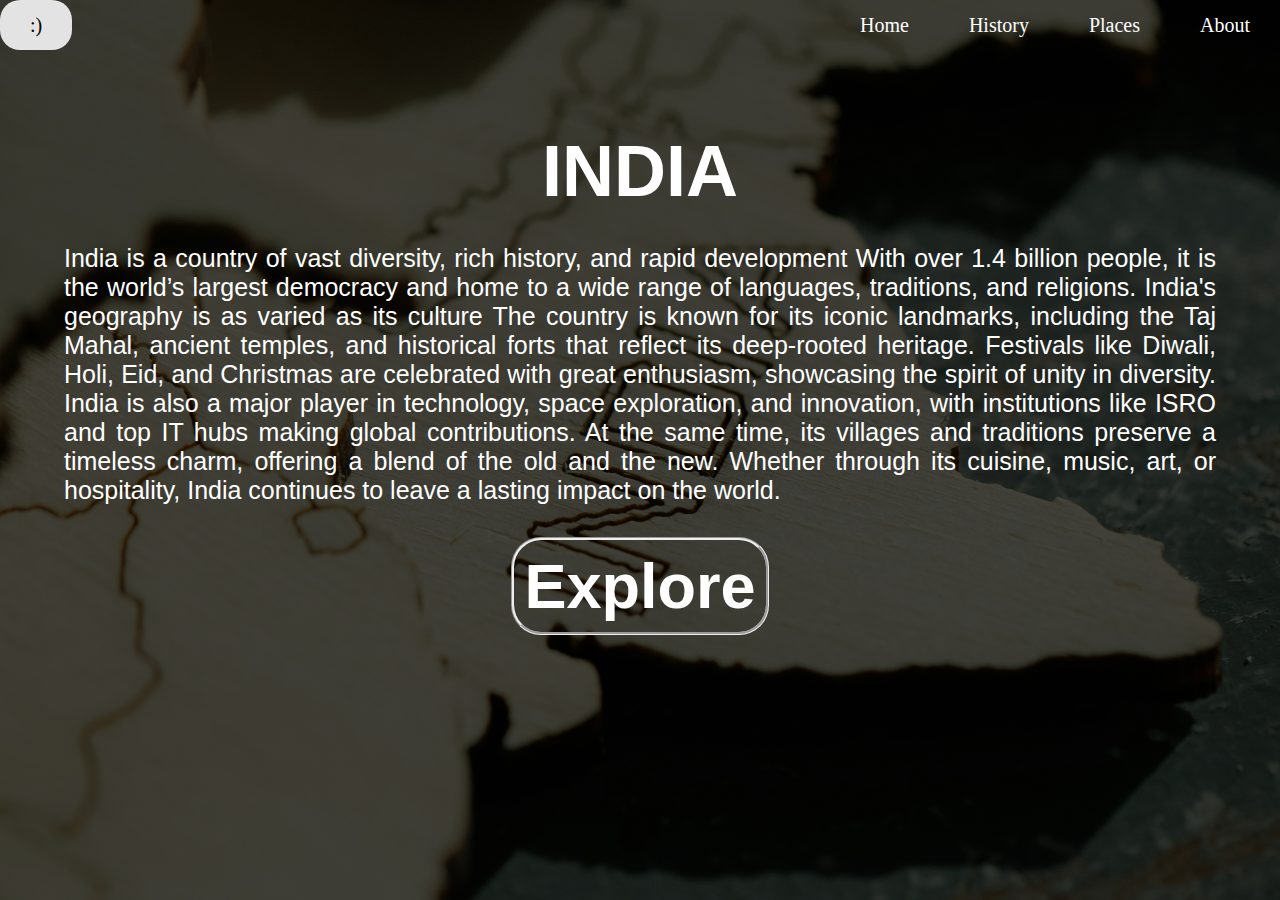
<file: index.html>
<!DOCTYPE html>
<html>
    <head>
        <meta name="viewport" content="width=device-width, initial-scale=1.0" />
        <meta charset="UTF-8">
        <title>India</title>
        <link rel="stylesheet" href="style.css">
    </head>
<body >
    <div >
            <ul class="nav">
                <LI><a href="https://github.com/bot-no-1">:)</a></LI>
                <LI class="hideonmob"><a href="index.html">Home</a></LI>
                <LI class="hideonmob"><a href="history.html">History</a></LI>
                <LI class="hideonmob"><a href="places.html">Places</a></LI>
                <LI class="hideonmob"><a href="about.html">About</a></LI>
                <li class="menu-button" onclick=showsidenav()><a href="#"><svg xmlns="http://www.w3.org/2000/svg" height="26px" viewBox="0 -960 960 960" width="26px" fill="#FFFFFF"><path d="M120-240v-80h720v80H120Zm0-200v-80h720v80H120Zm0-200v-80h720v80H120Z"/></svg></a></li>
            </ul>
    </div>
    <div>
        <ul class="sidenav">
            <LI onclick=hidesidenav()><a href="#"><svg xmlns="http://www.w3.org/2000/svg" height="24px" viewBox="0 -960 960 960" width="24px" fill="#FFFFFF"><path d="m256-200-56-56 224-224-224-224 56-56 224 224 224-224 56 56-224 224 224 224-56 56-224-224-224 224Z"/></svg></a></LI>
            <LI><a href="index.html">Home</a></LI>
            <LI><a href="history.html">History</a></LI>
            <LI><a href="places.html">Places</a></LI>
            <LI><a href="about.html">About</a></LI>
        </ul>
    </div>
    <div class="pls">
                <h1><a href="https://en.wikipedia.org/wiki/India">INDIA</a></h1>
                <p>India is a country of vast diversity, rich history, and rapid development
                   With over 1.4 billion people, it is the world’s largest democracy and home to a wide range of languages, traditions, and religions. 
                    India's geography is as varied as its culture
                    The country is known for its iconic landmarks, including the Taj Mahal, ancient temples, and historical forts that reflect its deep-rooted heritage. 
                    Festivals like Diwali, Holi, Eid, and Christmas are celebrated with great enthusiasm, showcasing the spirit of unity in diversity.
                    India is also a major player in technology, space exploration, and innovation, with institutions like ISRO and top IT hubs making global contributions.
                    At the same time, its villages and traditions preserve a timeless charm, offering a blend of the old and the new. 
                    Whether through its cuisine, music, art, or hospitality,
                    India continues to leave a lasting impact on the world. </p>
                <h2><a href="history.html">Explore</h2></a>
<script>
    function showsidenav(){
        const sidenav=document.querySelector(".sidenav");
        sidenav.style.display='flex';
    }
    function hidesidenav(){
        const sidenav=document.querySelector(".sidenav");
        sidenav.style.display="none";
    }
</script>
</body>
</html>
</file>
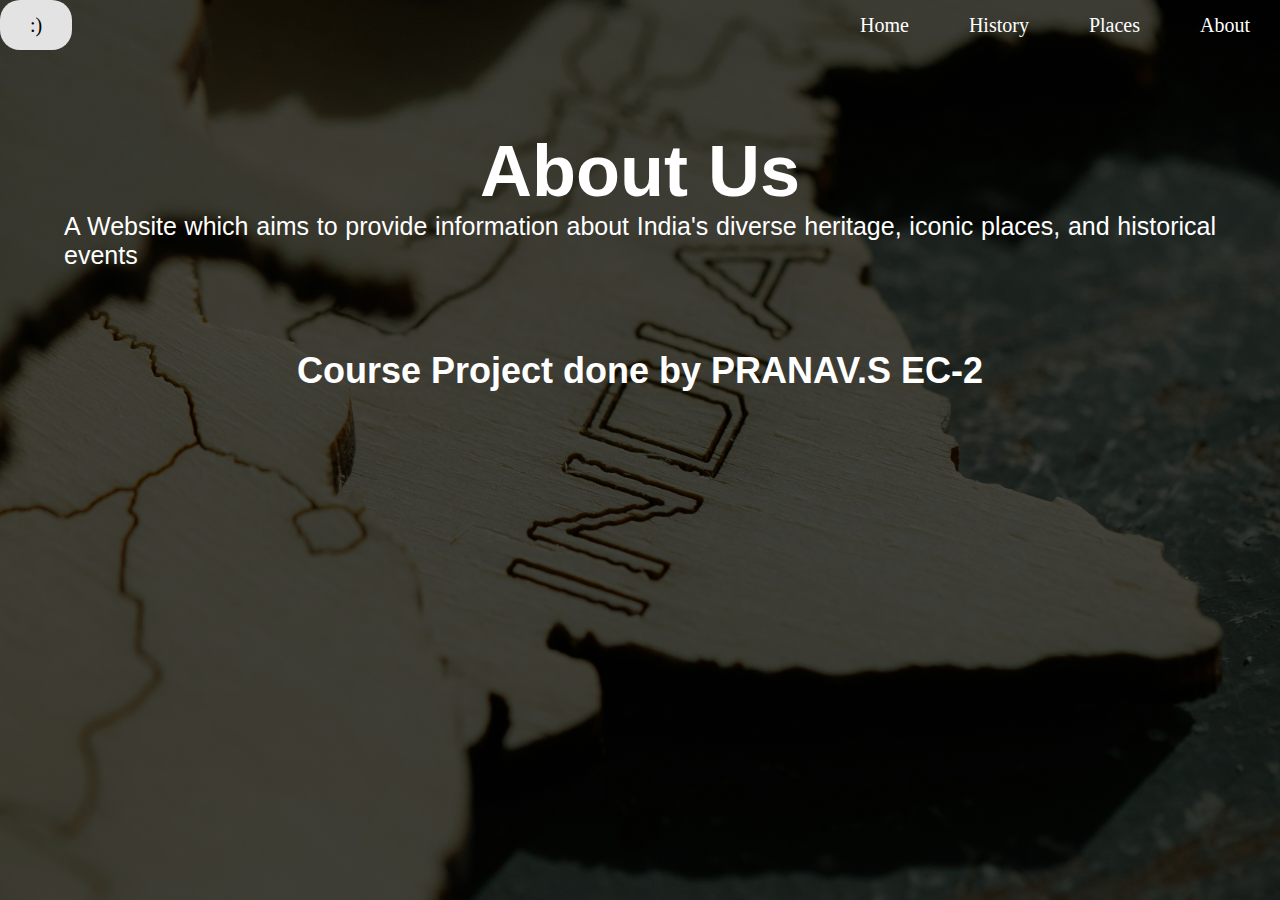
<file: about.html>
<!DOCTYPE html>
<html>
    <head>
        <meta name="viewport" content="width=device-width, initial-scale=1.0" />
        <meta charset="UTF-8">
        <title>India</title>
        <link rel="stylesheet" href="style.css">
    </head>
<body >
    <div >
            <ul class="nav">
                <LI><a href="https://github.com/bot-no-1">:)</a></LI>
                <LI class="hideonmob"><a href="index.html">Home</a></LI>
                <LI class="hideonmob"><a href="history.html">History</a></LI>
                <LI class="hideonmob"><a href="places.html">Places</a></LI>
                <LI class="hideonmob"><a href="about.html">About</a></LI>
                <li class="menu-button" onclick=showsidenav()><a href="#"><svg xmlns="http://www.w3.org/2000/svg" height="26px" viewBox="0 -960 960 960" width="26px" fill="#FFFFFF"><path d="M120-240v-80h720v80H120Zm0-200v-80h720v80H120Zm0-200v-80h720v80H120Z"/></svg></a></li>
            </ul>
    </div>
    <div>
        <ul class="sidenav">
            <LI onclick=hidesidenav()><a href="#"><svg xmlns="http://www.w3.org/2000/svg" height="24px" viewBox="0 -960 960 960" width="24px" fill="#FFFFFF"><path d="m256-200-56-56 224-224-224-224 56-56 224 224 224-224 56 56-224 224 224 224-56 56-224-224-224 224Z"/></svg></a></LI>
            <LI><a href="index.html">Home</a></LI>
            <LI><a href="history.html">History</a></LI>
            <LI><a href="places.html">Places</a></LI>
            <LI><a href="about.html">About</a></LI>
        </ul>
    </div>
    <div class="pls">
        <center><h1>About Us</h1>
            <p>A Website which aims to provide information about India's diverse heritage, iconic places, and historical events</p></center>
        </div>
    <div class="styles">  <center><h3> Course Project done by PRANAV.S EC-2</h3></center></div>
<script src="script.js"></script>
</body>
</html>
</file>
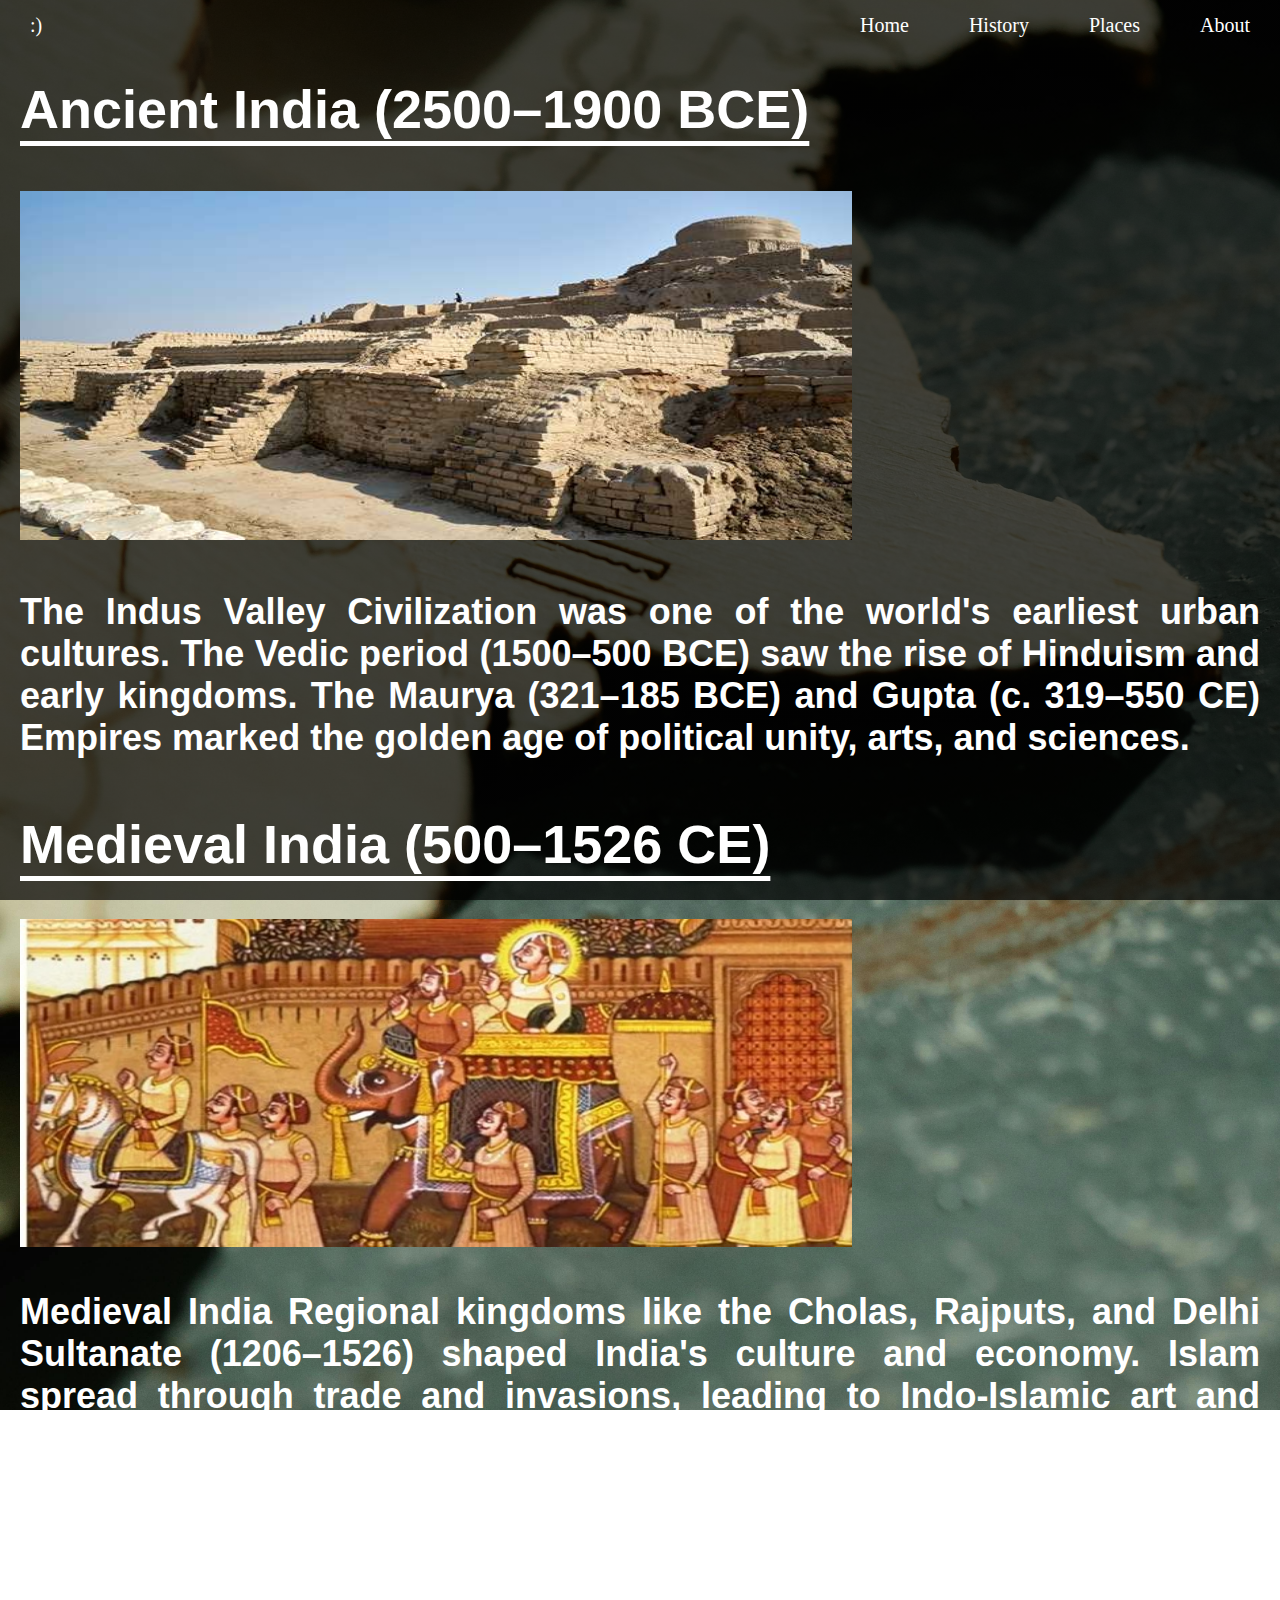
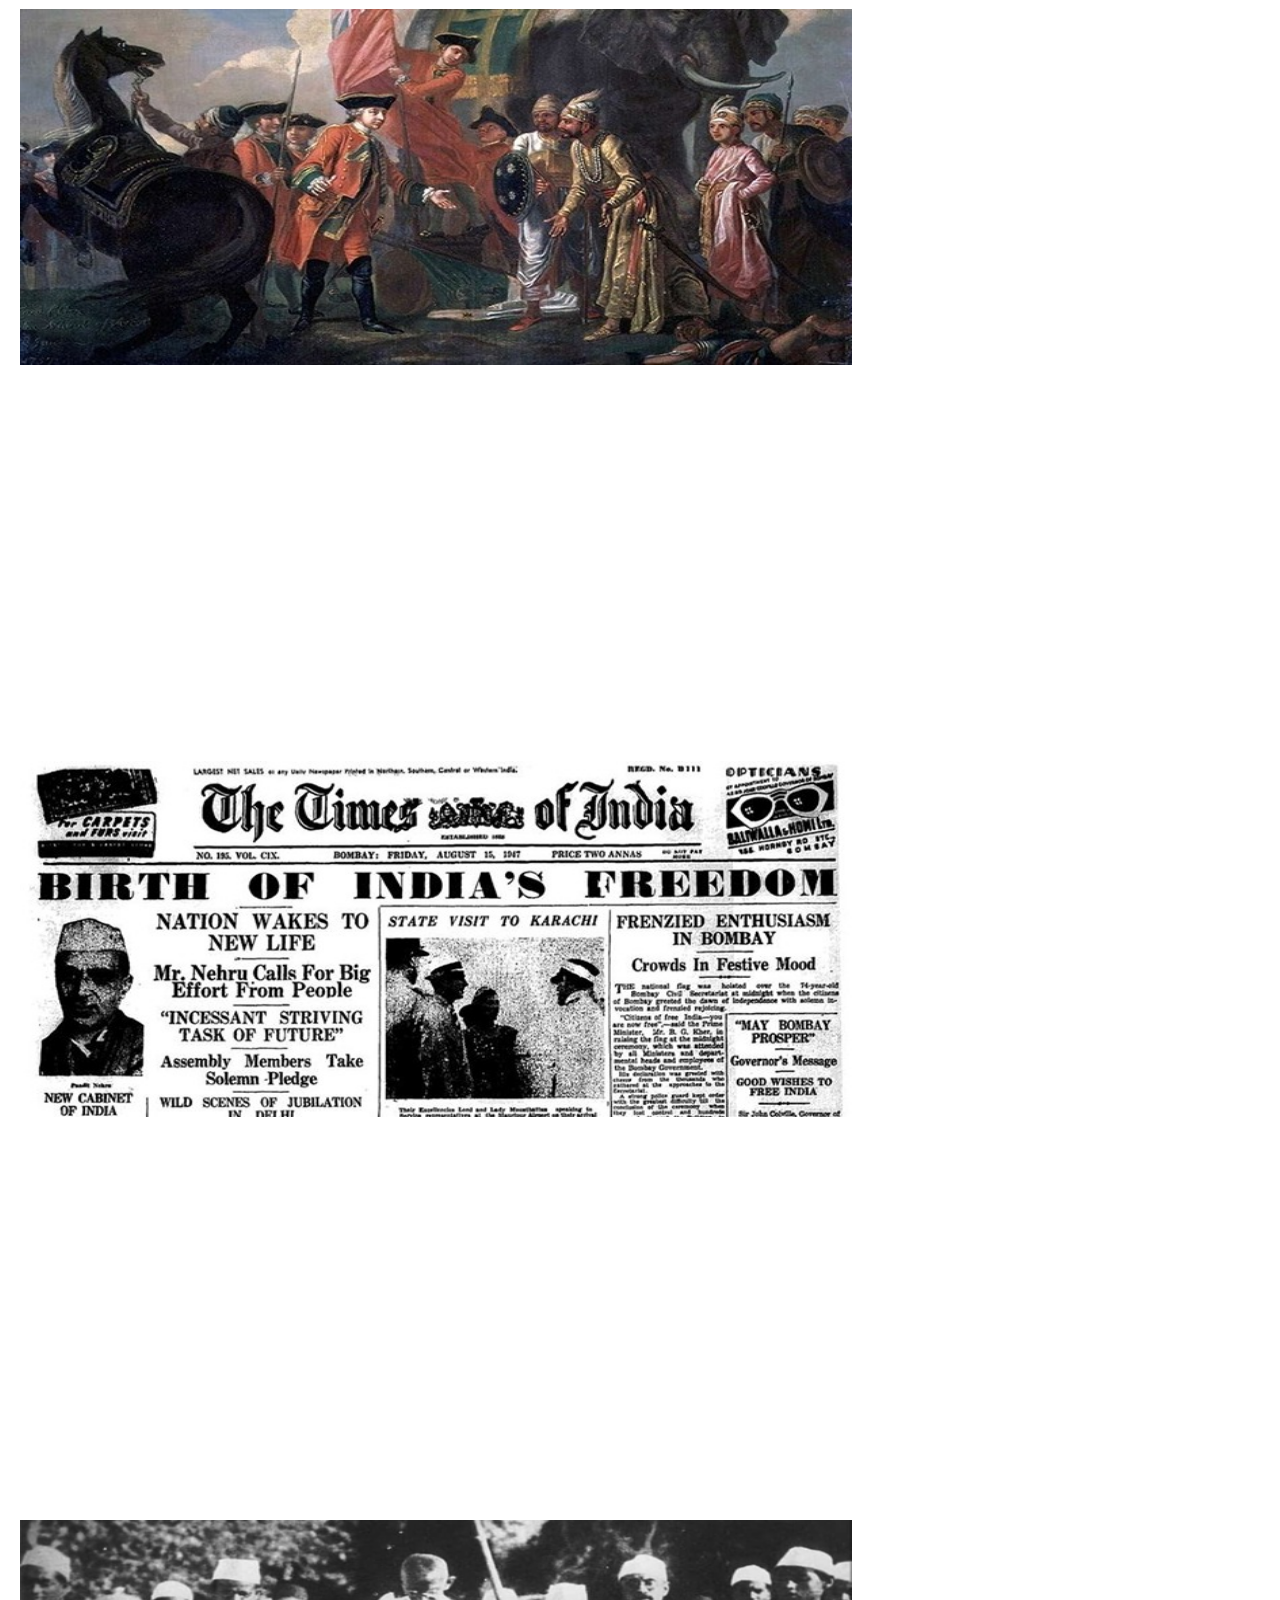
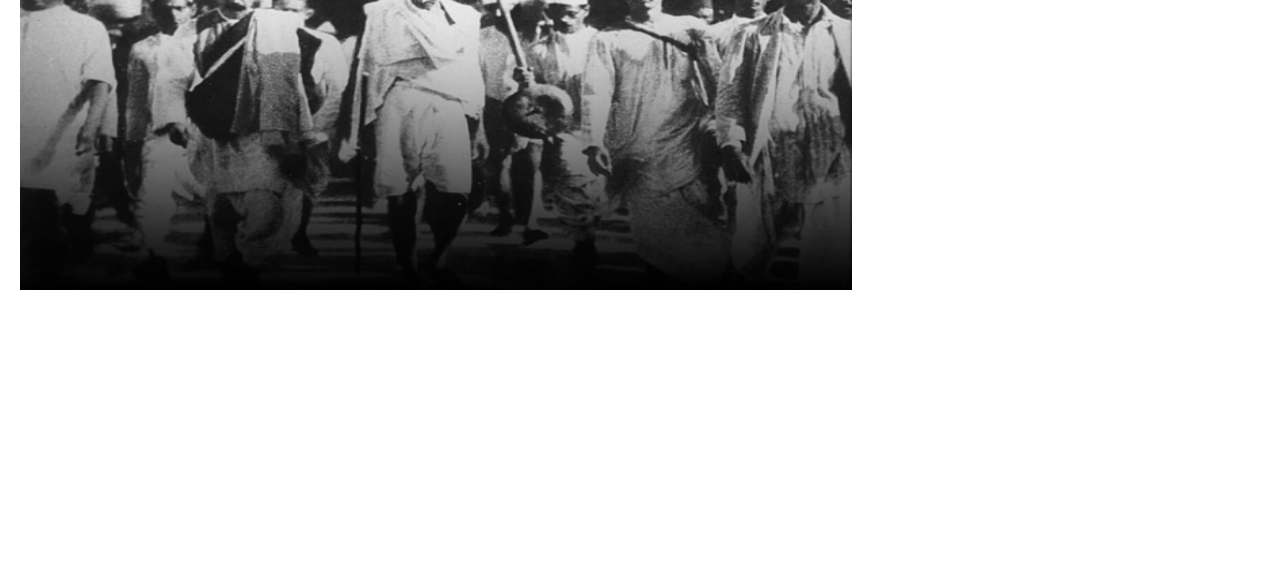
<file: history.html>
<!DOCTYPE html>
<html>
    <head>
        <meta name="viewport" content="width=device-width, initial-scale=1.0" />
        <meta charset="UTF-8">
        <title>India</title>
        <link rel="stylesheet" href="style.css">
        <meta http-equiv=Content-Type content=text/html; charset=utf-8 />
    </head>
<body >
    <div >
            <ul class="nav">
                <LI><a href="https://github.com/bot-no-1">:)</a></LI>
                <LI class="hideonmob"><a href="index.html">Home</a></LI>
                <LI class="hideonmob"><a href="history.html">History</a></LI>
                <LI class="hideonmob"><a href="places.html">Places</a></LI>
                <LI class="hideonmob"><a href="about.html">About</a></LI>
                <li class="menu-button" onclick=showsidenav()><a href="#"><svg xmlns="http://www.w3.org/2000/svg" height="26px" viewBox="0 -960 960 960" width="26px" fill="#FFFFFF"><path d="M120-240v-80h720v80H120Zm0-200v-80h720v80H120Zm0-200v-80h720v80H120Z"/></svg></a></li>
            </ul>
    </div>
    <div>
        <ul class="sidenav">
            <LI onclick=hidesidenav()><a href="#"><svg xmlns="http://www.w3.org/2000/svg" height="24px" viewBox="0 -960 960 960" width="24px" fill="#FFFFFF"><path d="m256-200-56-56 224-224-224-224 56-56 224 224 224-224 56 56-224 224 224 224-56 56-224-224-224 224Z"/></svg></a></LI>
            <LI><a href="index.html">Home</a></LI>
            <LI><a href="history.html">History</a></LI>
            <LI><a href="places.html">Places</a></LI>
            <LI><a href="about.html">About</a></LI>
        </ul>
    <div class="container">
        <div class="slides">
            <h4>Ancient India (2500–1900 BCE) </h4>
            <img src="indus.jpg"> 
            <h3>The Indus Valley Civilization was one of the world's earliest urban cultures. The Vedic period (1500–500 BCE) saw the rise of Hinduism and early kingdoms. The Maurya (321–185 BCE) and Gupta (c. 319–550 CE) Empires marked the golden age of political unity, arts, and sciences.</h3>
        </div>
        <div class="slides">
            <h4>Medieval India (500–1526 CE) </h4>
            <img src="medival.jpg">
            <h3>Medieval India Regional kingdoms like the Cholas, Rajputs, and Delhi Sultanate (1206–1526) shaped India's culture and economy. Islam spread through trade and invasions, leading to Indo-Islamic art and architecture.</h3>
        </div>
        <div class="slides">
            <h4>British Rule (1757–1947) </h4>
            <img src="british.jpg">
           
            <h3>The British East India Company took control after the Battle of Plassey (1757), exploiting resources and imposing harsh policies. The Revolt of 1857 led to direct British rule. Nationalist movements, led by leaders like Gandhi and Nehru, grew through protests, civil disobedience, and demands for self-rule.</h3>
        </div>
        <div class="slides">
            <h4>Independent India (1947–1950) </h3>
                <img src="indepent.jpg">    
            <h3>India gained independence on August 15, 1947, but was partitioned with Pakistan, causing widespread violence and displacement. The newly formed nation faced economic challenges, refugee crises, and the integration of princely states. In 1950, India adopted its Constitution, becoming a democratic republic.</h3>
        </div>
        <div class="slides">
              <h4>Post-Independence India (1950–Present)</h4>
            <img src="image.png">
          
            <h3>India focused on economic growth, industrialization, and social reforms. The Green Revolution improved agriculture, while the 1991 economic liberalization boosted globalization. Political changes, technological advancements, and space exploration have positioned India as a rising global power, playing a key role in world affairs today.</h3>
        </div>    
    </div>
<script>
    function showsidenav(){
        const sidenav=document.querySelector(".sidenav");
        sidenav.style.display='flex';
    }
    function hidesidenav(){
        const sidenav=document.querySelector(".sidenav");
        sidenav.style.display="none";
    }
</script>
</body>
</html>
</file>
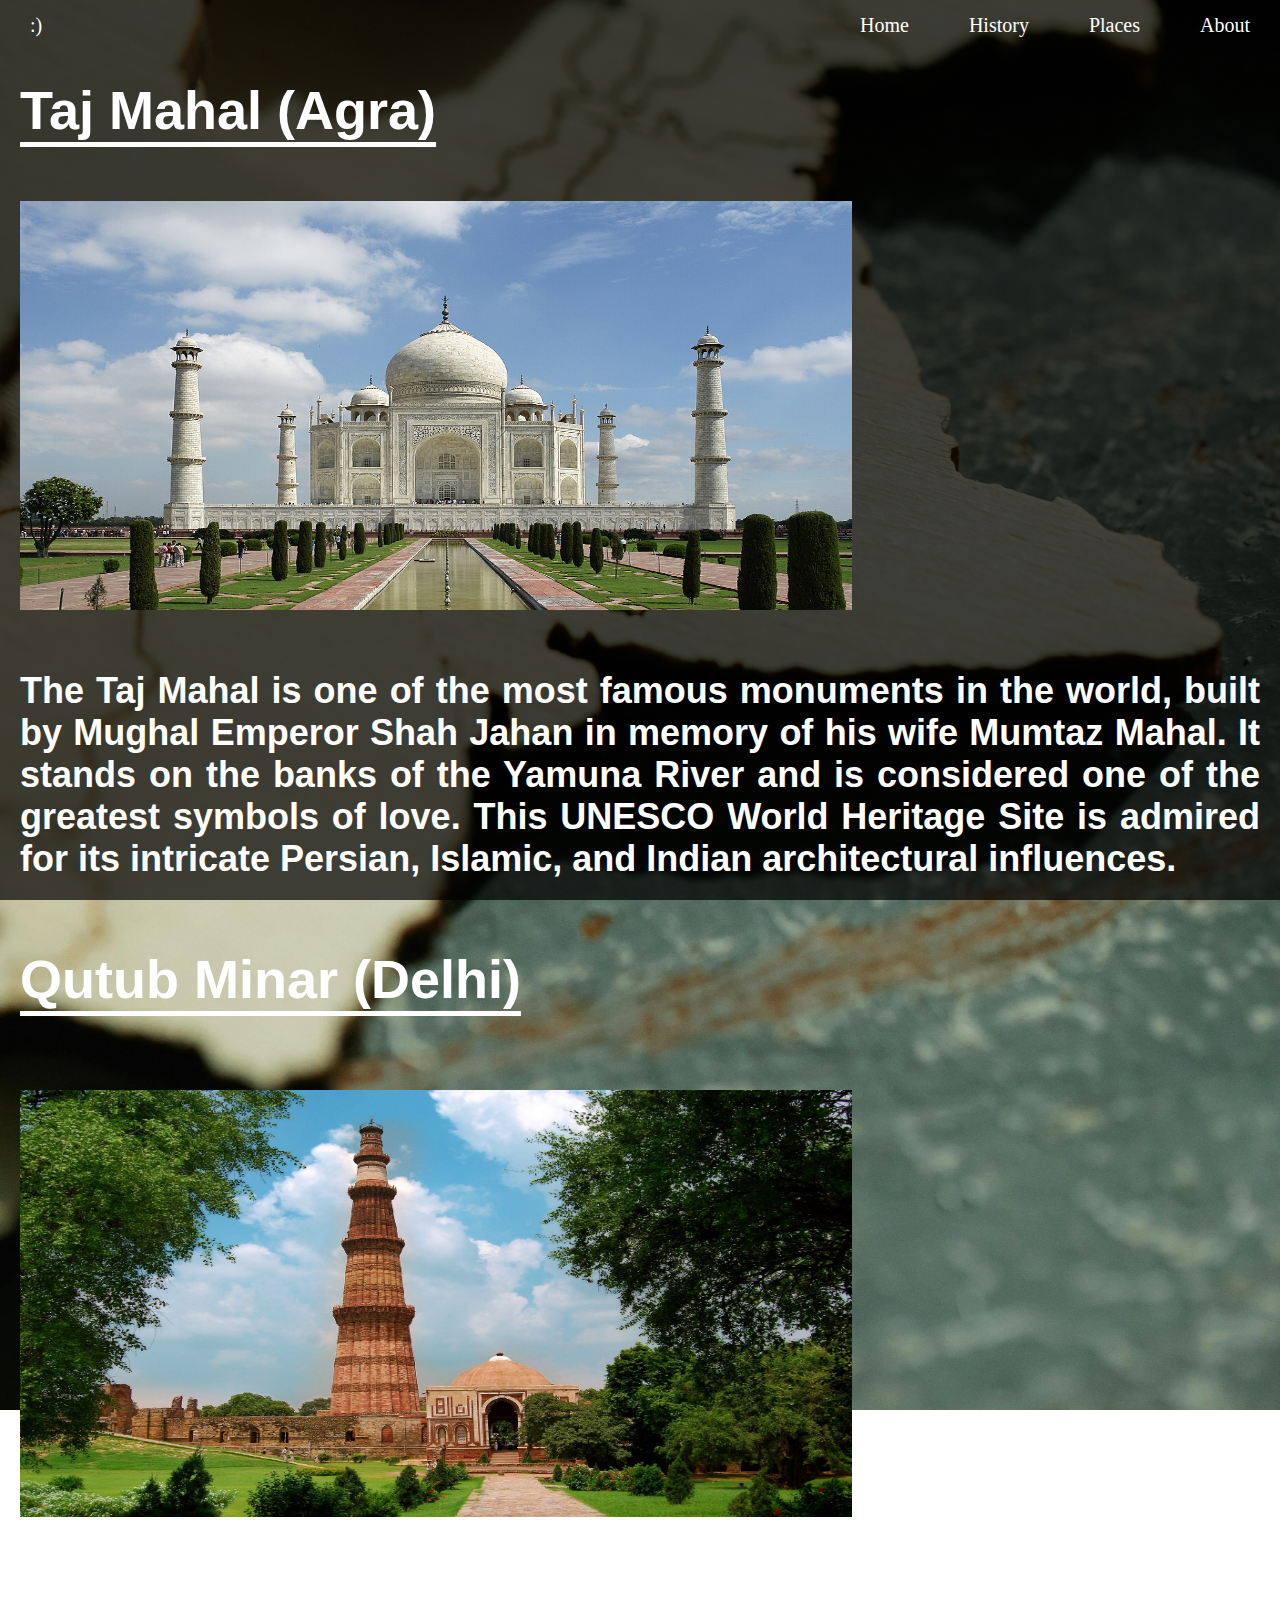
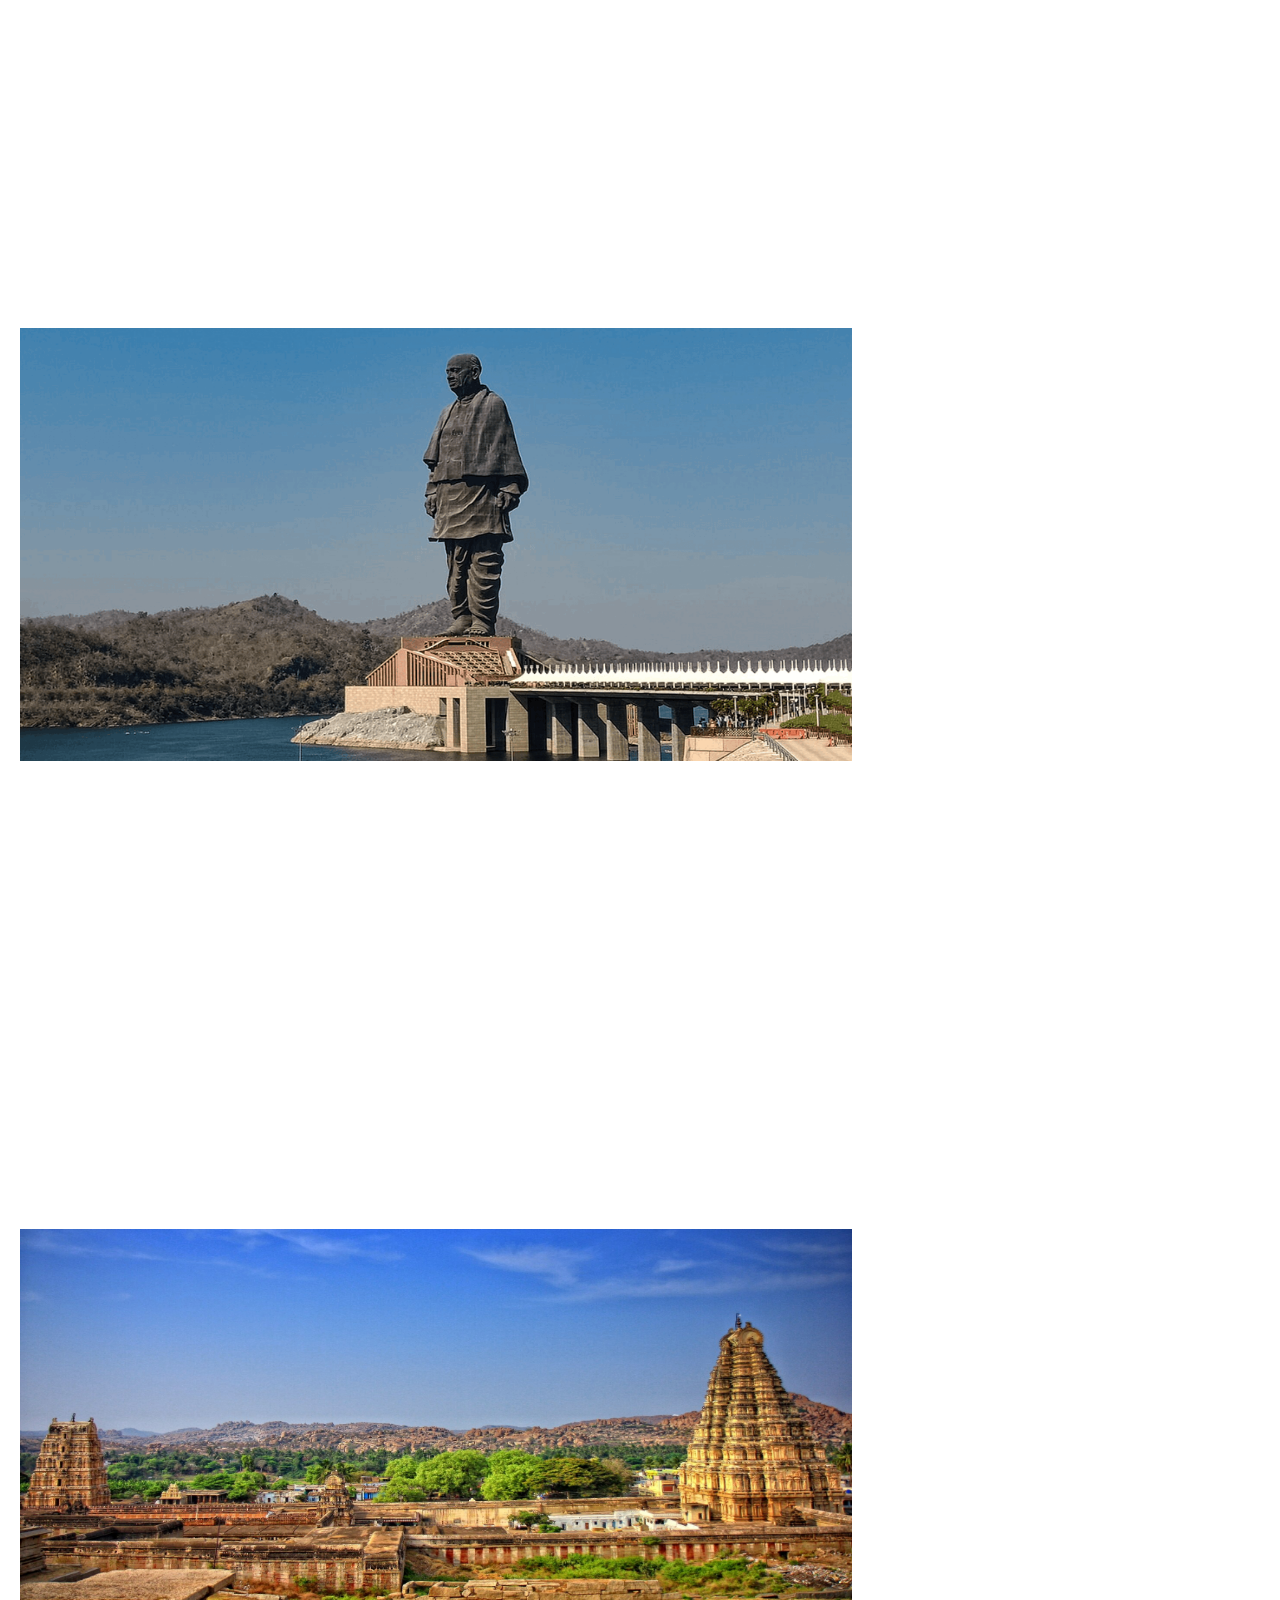
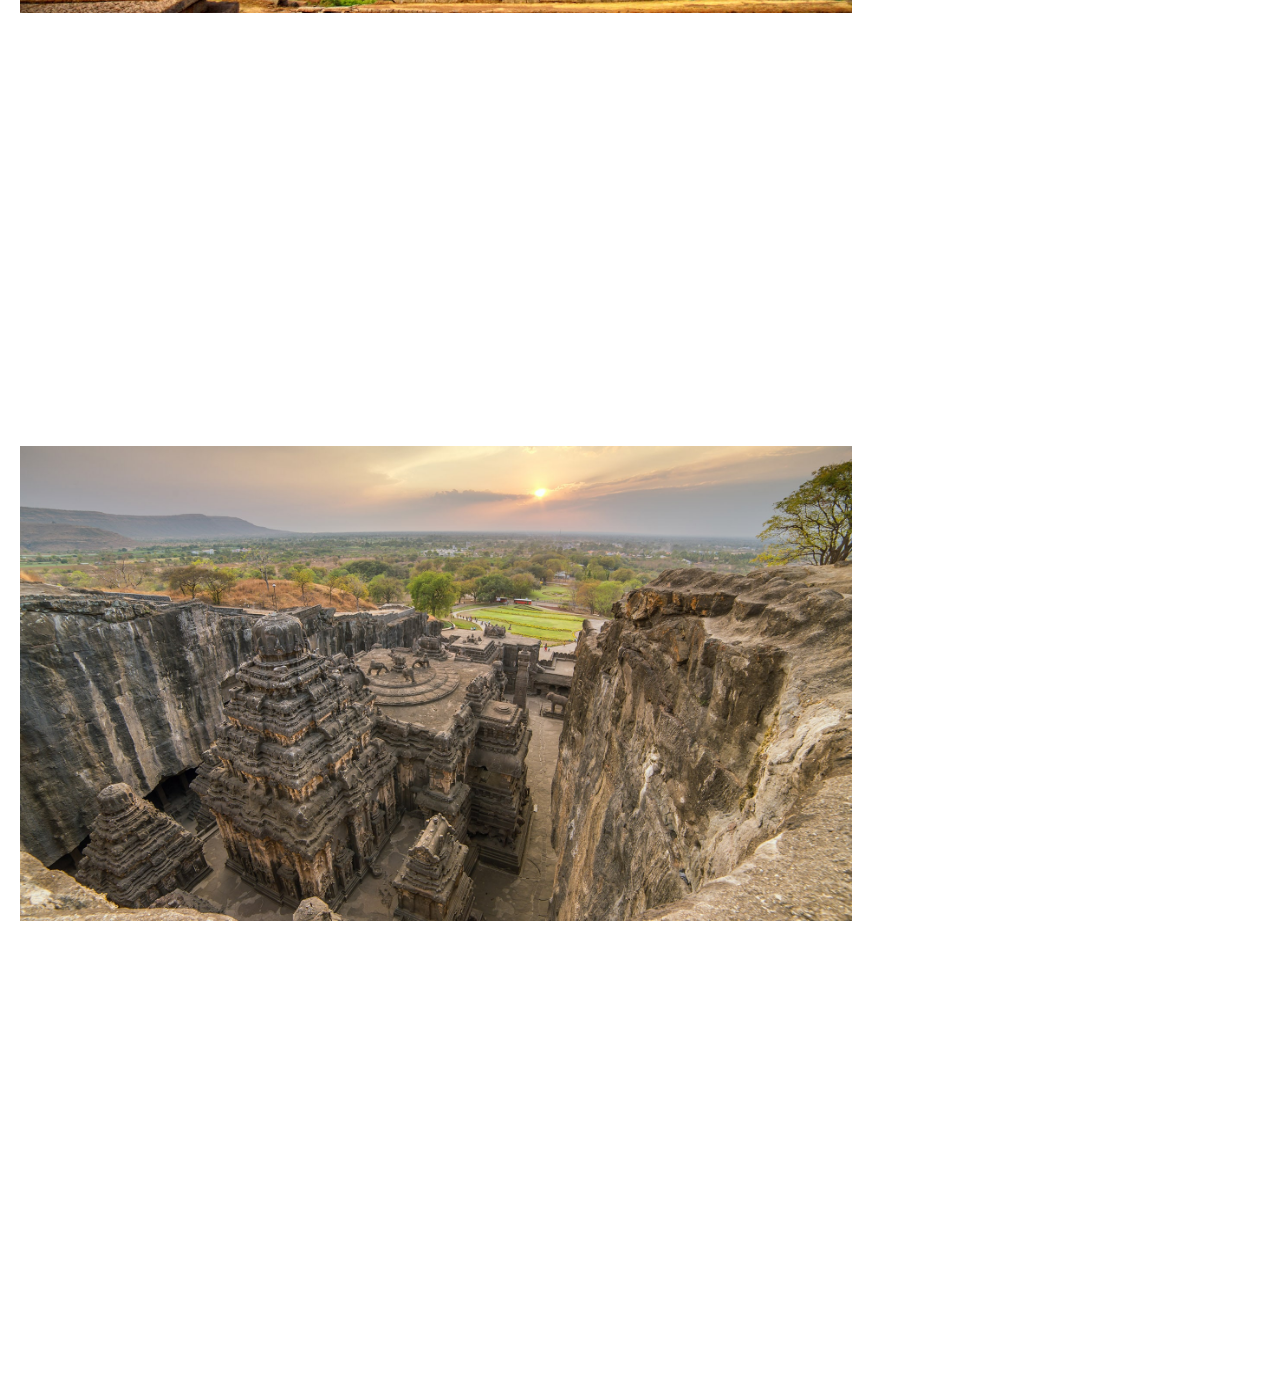
<file: places.html>
<!DOCTYPE html>
<html>
    <head>
        <meta name="viewport" content="width=device-width, initial-scale=1.0" />
        <meta charset="UTF-8">
        <title>India</title>
        <link rel="stylesheet" href="style.css">
    </head>
<body >
    <div >
            <ul class="nav">
                <LI><a href="https://github.com/bot-no-1">:)</a></LI>
                <LI class="hideonmob"><a href="index.html">Home</a></LI>
                <LI class="hideonmob"><a href="history.html">History</a></LI>
                <LI class="hideonmob"><a href="places.html">Places</a></LI>
                <LI class="hideonmob"><a href="about.html">About</a></LI>
                <li class="menu-button" onclick=showsidenav()><a href="#"><svg xmlns="http://www.w3.org/2000/svg" height="26px" viewBox="0 -960 960 960" width="26px" fill="#FFFFFF"><path d="M120-240v-80h720v80H120Zm0-200v-80h720v80H120Zm0-200v-80h720v80H120Z"/></svg></a></li>
            </ul>
    </div>
    <div>
        <ul class="sidenav">
            <LI onclick=hidesidenav()><a href="#"><svg xmlns="http://www.w3.org/2000/svg" height="24px" viewBox="0 -960 960 960" width="24px" fill="#FFFFFF"><path d="m256-200-56-56 224-224-224-224 56-56 224 224 224-224 56 56-224 224 224 224-56 56-224-224-224 224Z"/></svg></a></LI>
            <LI><a href="index.html">Home</a></LI>
            <LI><a href="history.html">History</a></LI>
            <LI><a href="places.html">Places</a></LI>
            <LI><a href="about.html">About</a></LI>
        </ul>
    </div>
    <div class="container">
        <div class="slides">
            <h4>Taj Mahal (Agra)</h4>
            <h5>  ㅤㅤㅤㅤㅤ  </h5>
            <img src="Taj_Mahal.jpeg"> 
            <h3>The Taj Mahal is one of the most famous monuments in the world, built by Mughal Emperor Shah Jahan in memory of his wife Mumtaz Mahal.
                 It stands on the banks of the Yamuna River and is considered one of the greatest symbols of love.
                 This UNESCO World Heritage Site is admired for its intricate Persian, Islamic, and Indian architectural influences.
            </h3>
        </div>
        <div class="slides">
            <h4>   Qutub Minar (Delhi) </h4>
        
            <img src="a3.jpeg">
            <h3>The Qutub Minar is the tallest brick minaret in the world, standing 73 meters tall.
                 Built in the 12th century, it marks the start of Muslim rule in India. 
                The complex also includes ancient mosques and the famous Iron Pillar, which hasn’t rusted in over 1,600 years.
            </h3>
        </div>
        <div class="slides">
            <h4>Statue of Unity</h4>
            <h5>ㅤㅤ</h5>
            <img src="Statue_of_Unity.jpg">
           
            <h3>The Statue of Unity is the world's tallest statue, with a height of 182 metres (597 feet), near Kevadia in the state of Gujarat, India.
                 It depicts Indian politician and independence activist Sardar Patel (1875–1950), who was the first deputy prime minister and home minister of independent India and an adherent of Mahatma Gandhi. Patel played a significant role in the political integration of India.
                  The statue is on the Narmada River in the Kevadiya colony, facing the Sardar Sarovar Dam 100 kilometres (62 miles) southeast of the city of Vadodara
            </h3>
        </div>
        <div class="slides">
            
            <h4>Hampi (Karnataka)</h3>
                <h5>   ㅤㅤ </h5>
                <img src="Hampi_virupaksha_temple.jpg">    
            <h3>Hampi, is a UNESCO World Heritage Site located in the town of Hampi in Vijayanagara district, east-central Karnataka, India.
                 Hampi predates the Vijayanagara Empire; it is mentioned in the Ramayana and the Puranas of Hinduism as Pampa Devi Tirtha Kshetra.
                 Hampi continues as a religious centre, with the Virupaksha Temple, an active Adi Shankara-linked monastery and various monuments belonging to the old city.</h3>
        </div>
        <div class="slides">
              <h4>Ellora Caves   </h4>
              <h5>ㅤㅤㅤㅤㅤㅤㅤㅤㅤㅤㅤ</h5>
            
            <img src="kailas-temple-ellora-caves-complex-maharashtra.jpg">
          
            <h3>The Ellora Caves are a UNESCO World Heritage Site in Sambhaji Nagar, India.
                 It is one of the largest rock-cut Hindu temple cave complexes in the world, with artwork dating from the period 600–1000 AD, 
                 also including several Buddhist and Jain caves.The complex is a leading example of Indian rock-cut architecture, and several are not strictly "caves" in that they have no roof.
                  Cave 16 features the largest single monolithic rock excavation in the world, the Kailash temple, a chariot-shaped monument dedicated to the god Shiva. The Kailash temple excavation
                  also features sculptures depicting various Hindu deities as well as relief panels summarizing the two major Hindu epics.</h3>
        </div>    
    </div>
    
<script>
    function showsidenav(){
        const sidenav=document.querySelector(".sidenav");
        sidenav.style.display='flex';
    }
    function hidesidenav(){
        const sidenav=document.querySelector(".sidenav");
        sidenav.style.display="none";
    }
</script>
</body>
</html>
</file>
<file: style.css>
* {
    margin: 0;
    padding: 0;
    box-sizing: border-box;
    text-decoration: none; 
    list-style-type: none;
}

body {
    min-height: 100vh;
    background-image: linear-gradient(rgba(0, 0, 0, 0.7), rgba(0, 0, 0, 0.7)), url(flag.jpg);
    background-repeat: no-repeat;
    background-position: center;
    background-attachment: fixed;
    background-size:cover;

}

.nav ul {
    width: 100%;
    list-style: none;
    display: flex;
    justify-content: flex-end;
}

.nav li {
    height: 50px;
}

.nav a {
    height: 100%;
    font-size: 20px;
    padding: 0 30px;
    align-items: center;
    display: flex;
    color: rgb(255, 255, 255);
}

.nav a:hover {
    background-color: rgb(227, 227, 227);
    border-radius: 20px;
    color: black;
}

h1 {
    color: #ffffff;
    font-size: 8vh;
    text-align: center;
    font-family: 'Copperplate', sans-serif;
}

p{
    color: white;
    font-size: 25px;
    text-align: justify;
    width:100%;    
    font-family: 'Monaco', sans-serif;
    
}

h2 {
    color: #ffffff;
    font-size: 7vh;
    text-align: center;
    border-style: groove;
    border-radius: 30px;   
    font-family: 'Garamond', sans-serif;
    padding: 10px; 
}

h2:hover {
    background-color: rgb(227, 227, 227);
    color: black;
}

html {
    scroll-behavior: smooth;
}
.nav{
    display:flex;
    width: 100%;
}
.pls{
    display:flex;
    flex-flow: column wrap;
    gap: 2rem;
    padding: 5rem 4rem;
    align-items: center;
    justify-content: center;

    
    
}
a{
    color:white;
}
.nav li:first-child{
    margin-right: auto;
}
.sidenav{
    position:fixed;
    top:0;
    right:0;
    height:100vh;
    width:250px;
    z-index: 999;
    backdrop-filter: blur(5px);
    background-color: rgba(0, 0, 0, 0.137);
    box-shadow: -10px 0 10px rgb(0, 0, 0, 0.1);
    display:none;
    flex-direction: column;
    align-items: flex-start;
    justify-content: flex-start;
}
.sidenav li{
    font-size: 20px;
    padding: 20px;    
    width: 100%;
    border-radius: 30px;
    padding-left: 50px;
}
.sidenav a{
    
    width: 100%;
 
}
.sidenav li:hover {
    background-color: rgb(227, 227, 227);
    color: black;
}
.menu-button{
    display: none;
}

.container{
    width: 100%;
    height: 50vw;
    display: flex;
    flex-direction:row;
    flex-wrap: wrap;
    
}
.slides{
    width: fit-content;
    display: flex;
    flex-direction: row;
    align-items: center;
    flex-wrap: wrap;
    text-align: center;
    padding: 20px;
    gap:5%;
    
}
    
.slides img{
    display: flex;
    height:50%;
    width: 65vw;
    gap:50%;
    
}
.container h3{
    font-size: 4vh;
    text-align: justify;
    color:white;
    width: fit-content;
    display: flex;
    flex-wrap: wrap;
    font-family: 'Monaco', sans-serif;
    font-weight:bold;
}
.container h4{
    font-size: 6vh; 
    text-align: justify;
    color:white;
    width:fit-content;
    display: flex;
    text-decoration:underline;
    text-underline-position: under;
    font-family: 'Copperplate', sans-serif;
}
h3{
    font-size: 4vh;
    text-align: justify;
    color:white;
    width: fit-content;
    display: flex;
    flex-wrap: wrap;
    font-family: 'Monaco', sans-serif;
    font-weight:bold;

}
@media (max-width: 768px) {
    .hideonmob {
        display: none;
    }
    .menu-button {
        display: block;
        width: auto;
    }
    .nav ul {
        justify-content: center; 
    }
    .slides h3{
        font-size: 3vw;
           
    }
    .slides img{
        width: fit-content;
        height: 30vw;
    }
    .pls p{
        font-size: 2vh;
    }
    .pls h2{
        font-size: 3vh;
    }
    .pls h1{
        font-size: 6vh;
    }
    .pls{
        gap:10vw;
    }
    .slides{
        gap:30px;
    }
    h3{
        font-size:3vh;
        width:70%;
    }
    
}
@media (max-width: 425px) {
    .nav ul {
        justify-content: center; 
    }
    .slides h3{
        font-size: 2.5vh;
    
    }
    .slides h4{
        font-size: 3.5vh;
    
    }
    .slides img{
        width: 100%;
        height:45vh;
    }
    .pls p{
        font-size: 3.1vw;
    }
    .pls h2{
        font-size: 2vh;
    }
    .pls h1{
        font-size: 3vh;
    }
    .slides{
        gap:40px;
    }
   
}
@media (max-width: 320px){
    .sidenav{
        width: fit-content;
    }
    .slides img{
        width: 100%;
        height:35vh;
    }
    .slides{
        gap:20px;
    }
    .slides h3{
        font-size: 2.5vh;
    
    }
    .slides h4{
        font-size: 3vh;
    
    }
    h3{
        font-size:1.5vh;
    }
}
</file>
